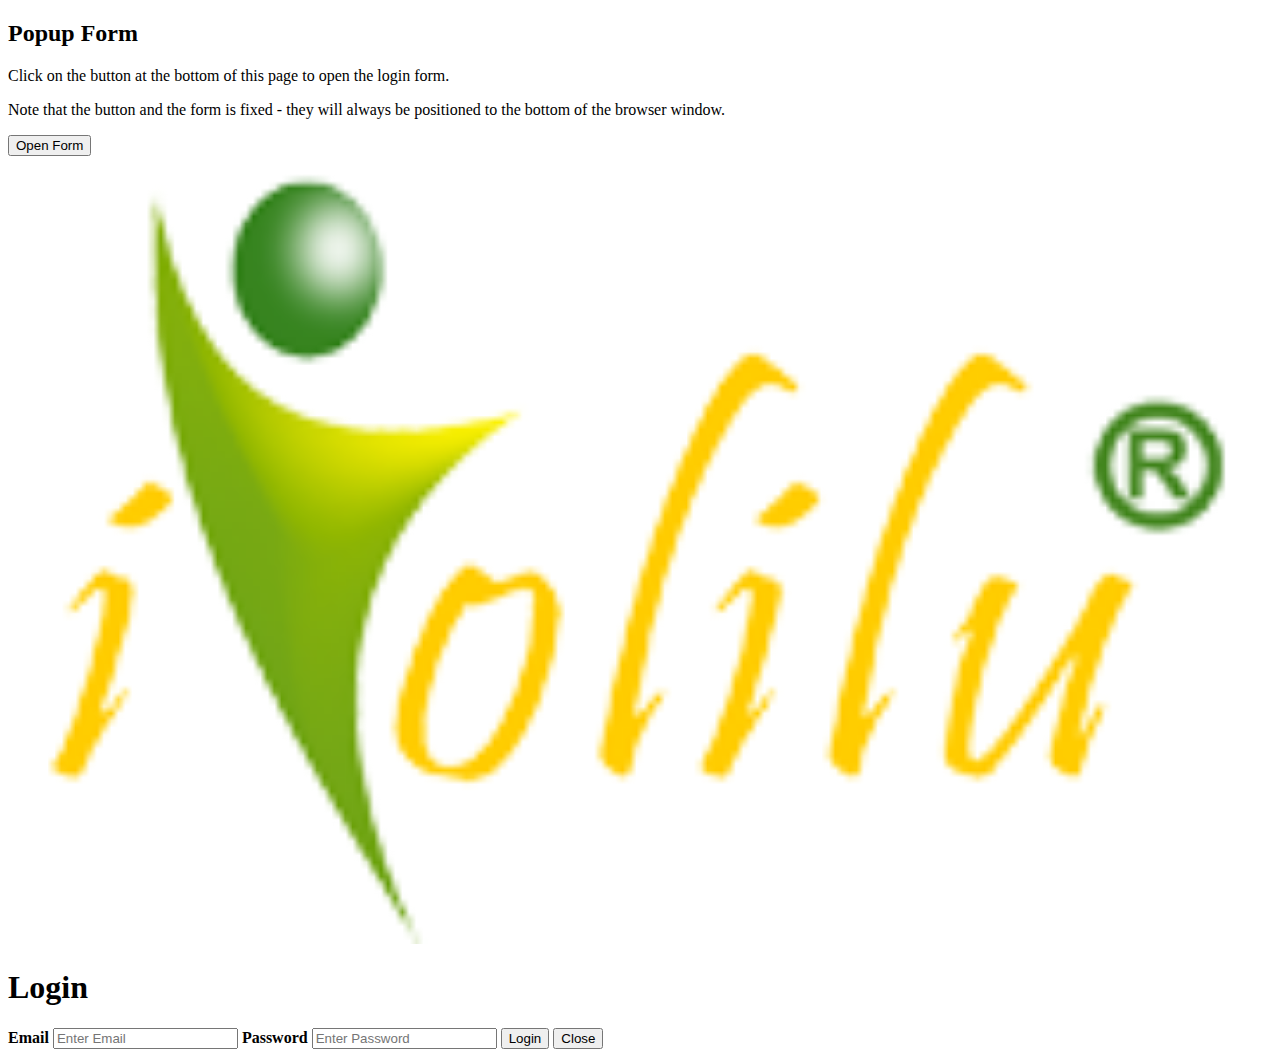
<file: login.html>
<!DOCTYPE html>
<html>
<head>
<meta name="viewport" content="width=device-width, initial-scale=1">

</head>
<body>

<h2>Popup Form</h2>
<p>Click on the button at the bottom of this page to open the login form.</p>
<p>Note that the button and the form is fixed - they will always be positioned to the bottom of the browser window.</p>

<button class="open-button" onclick="openForm()">Open Form</button>

<div class="form-popup" id="myForm">
    <img src="img/logo.png" style="width: 100%;">
  <form action="/action_page.php" class="form-container">
    <h1>Login</h1>

    <label for="email"><b>Email</b></label>
    <input type="text" placeholder="Enter Email" name="email" required>

    <label for="psw"><b>Password</b></label>
    <input type="password" placeholder="Enter Password" name="psw" required>

    <button type="submit" class="btn">Login</button>
    <button type="button" class="btn cancel" onclick="closeForm()">Close</button>
  </form>
</div>

<script>
function openForm() {
  document.getElementById("myForm").style.display = "block";
}

function closeForm() {
  document.getElementById("myForm").style.display = "none";
}
</script>

</body>
</html>
</file>
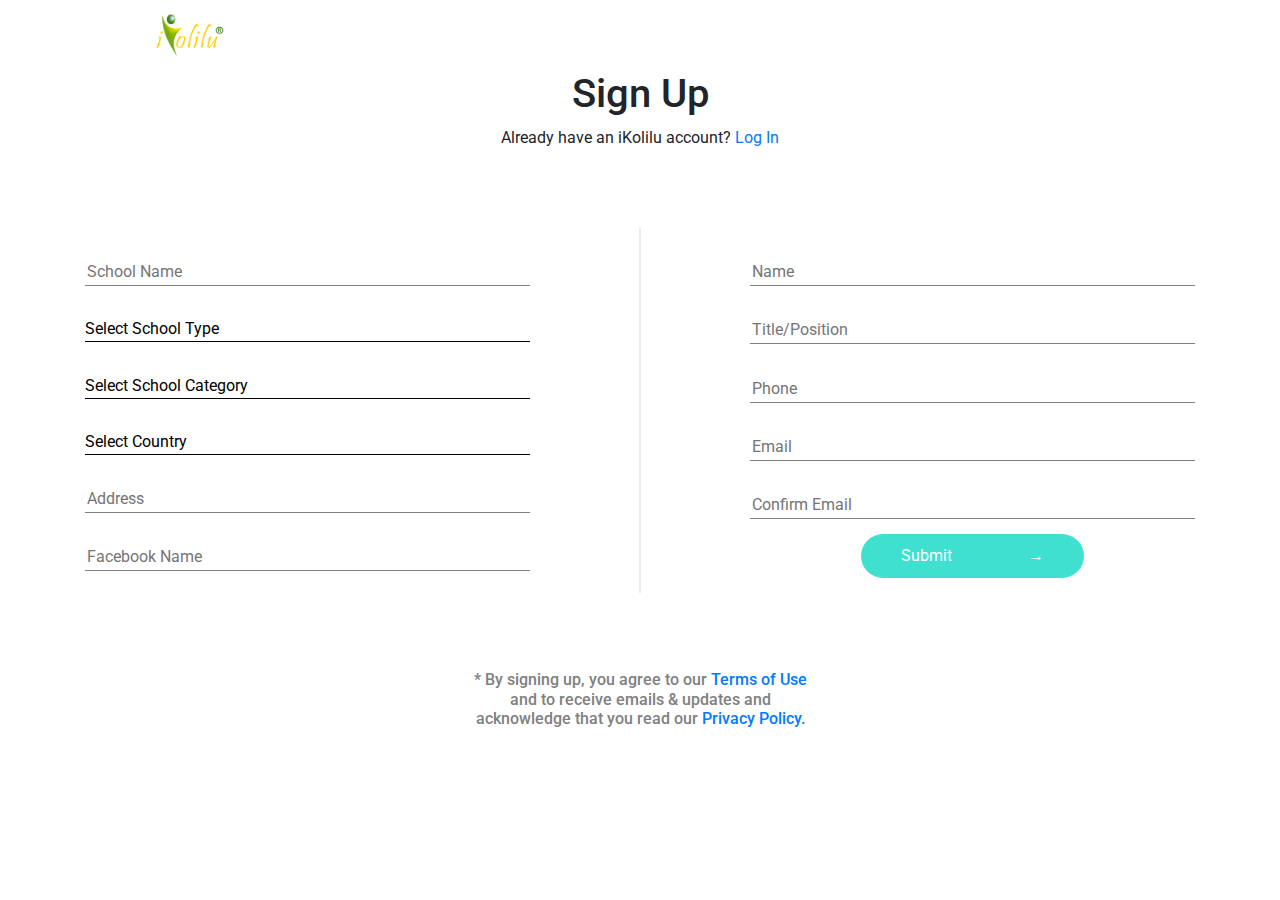
<file: signup.html>
<!doctype html>
<html lang="en">
  <head>
    <title>Sign Up</title>
    <!-- Required meta tags -->
    <meta charset="utf-8">
    <meta name="viewport" content="width=device-width, initial-scale=1, shrink-to-fit=no">

    <!-- Bootstrap CSS -->
    <link rel="stylesheet" href="https://stackpath.bootstrapcdn.com/bootstrap/4.3.1/css/bootstrap.min.css" integrity="sha384-ggOyR0iXCbMQv3Xipma34MD+dH/1fQ784/j6cY/iJTQUOhcWr7x9JvoRxT2MZw1T" crossorigin="anonymous">

    <link href="https://fonts.googleapis.com/css?family=Roboto:300&display=swap" rel="stylesheet">

    <link rel="stylesheet" href="signup.css">

</head>
  <body>

    <div class="container">
   <!-- Just an image -->
<nav class="navbar navbar-light bg-transparent">
  <a class="navbar-brand" href="#">
    <img src="img/logo.png" width="40%">
  </a>
  <!-- <span class="navbar-text" style="color: black; margin-right: 8px;">
        Log in 
  </span> -->
</nav>


<h1>Sign Up</h1>
Already have an iKolilu account? <a href="#">Log In</a> 
</div>

<div class="container">
    <div class="sign row">
        <div class="col-md-5">
            <form>
                <input type="text" placeholder="School Name">
                    <select>
                            <option value="volvo">Select School Type</option>
                            <option value="saab">Private School</option>
                            <option value="opel">Public School</option>
                            <!-- <option value="audi">Audi</option> -->
                          </select>

                          <select>
                              <option value="volvo">Select School Category</option>
                              <option value="saab">Primary School</option>
                              <option value="opel">Junior High School</option>
                              <option value="opel">Senior High School</option>
                              <option value="audi">Tetiary Institution</option>
                            </select>

                            <select>
                                <option value="volvo">Select Country</option>
                                <option value="saab">Ghana</option>
                                <option value="opel">Nigeria</option>
                                <!-- <option value="audi">Audi</option> -->
                              </select>
                <input type="text" placeholder="Address">
                <input type="text" placeholder="Facebook Name">

                <!-- <input type="text" placeholder="Email">   -->
            </form>
        </div>
        <div class="col-md-2">
<div class="vl">

</div>
        </div>
        <div class="col-md-5">
            <input type="text" placeholder="Name">
            <input type="text" placeholder="Title/Position">
            <input type="text" placeholder="Phone">
            <input type="text" placeholder="Email">
            <input type="text" placeholder="Confirm Email">
            <button class="button" type="submit"> Submit &emsp; &emsp;&emsp;&emsp; &#8594;  </button>
        </div>
    </div>
</div>

<div class="container">

  <div class="terms">
    <h6>* By signing up, you agree to our <a href="#">Terms of Use</a> and to receive emails & updates and acknowledge that you read our <a href="#">Privacy Policy.</a></h6>
  </div>
</div>

    <!-- Optional JavaScript -->
    <!-- jQuery first, then Popper.js, then Bootstrap JS -->
    <script src="https://code.jquery.com/jquery-3.3.1.slim.min.js" integrity="sha384-q8i/X+965DzO0rT7abK41JStQIAqVgRVzpbzo5smXKp4YfRvH+8abtTE1Pi6jizo" crossorigin="anonymous"></script>
    <script src="https://cdnjs.cloudflare.com/ajax/libs/popper.js/1.14.7/umd/popper.min.js" integrity="sha384-UO2eT0CpHqdSJQ6hJty5KVphtPhzWj9WO1clHTMGa3JDZwrnQq4sF86dIHNDz0W1" crossorigin="anonymous"></script>
    <script src="https://stackpath.bootstrapcdn.com/bootstrap/4.3.1/js/bootstrap.min.js" integrity="sha384-JjSmVgyd0p3pXB1rRibZUAYoIIy6OrQ6VrjIEaFf/nJGzIxFDsf4x0xIM+B07jRM" crossorigin="anonymous"></script>
  </body>
</html>
</file>
<file: signup.css>
body{
    text-align: center;


    font-family: 'Roboto', sans-serif;


}

input{
    border: none;
    border-bottom: 1px solid grey ;
    width: 100%;    
    display: block;
    margin-top: 7%;
}

/* select{
    border: none;
    border-bottom: 1px solid grey;
} */


select {
    background: transparent;
    width: 168px;
    /* padding: 5px; */
    font-size: 16px;
    line-height: 1.5;
    border: 0;
    border-radius: 0;
    /* height: 34px; */
    -webkit-appearance: none;
    -moz-appearance: none;
    appearance: none;
    color: #000;
    border-bottom: 1px solid black;
    margin-top: 7%;
    width: 100%;
  }

input:hover{
    border-bottom: 1px solid blue;
    
}

.sign{
    margin-bottom: 7%;
}

.vl{
    height: 100%;
    border:0.2px solid rgba(0, 0, 0, 0.075);
    width: 1px;
    margin: auto;
    vertical-align: middle;
    margin-bottom: 0;
}

.button {
    background-color: turquoise;
    border: none;
    color: white;
    padding: 10px 40px;
    text-align: center;
    text-decoration: none;
    display: inline-block;
    margin: 15px 2px;
    cursor: pointer;
    border-radius: 30px;
  }

.terms{
    width: 30%;
    color: grey;
    margin: auto;
    margin-top:4% ;
}

.sign{
    margin-top: 7%;
}

@media (min-width: 320px) and (max-width: 480px) {
    .terms{
        width: 100%;
    }
}
</file>
